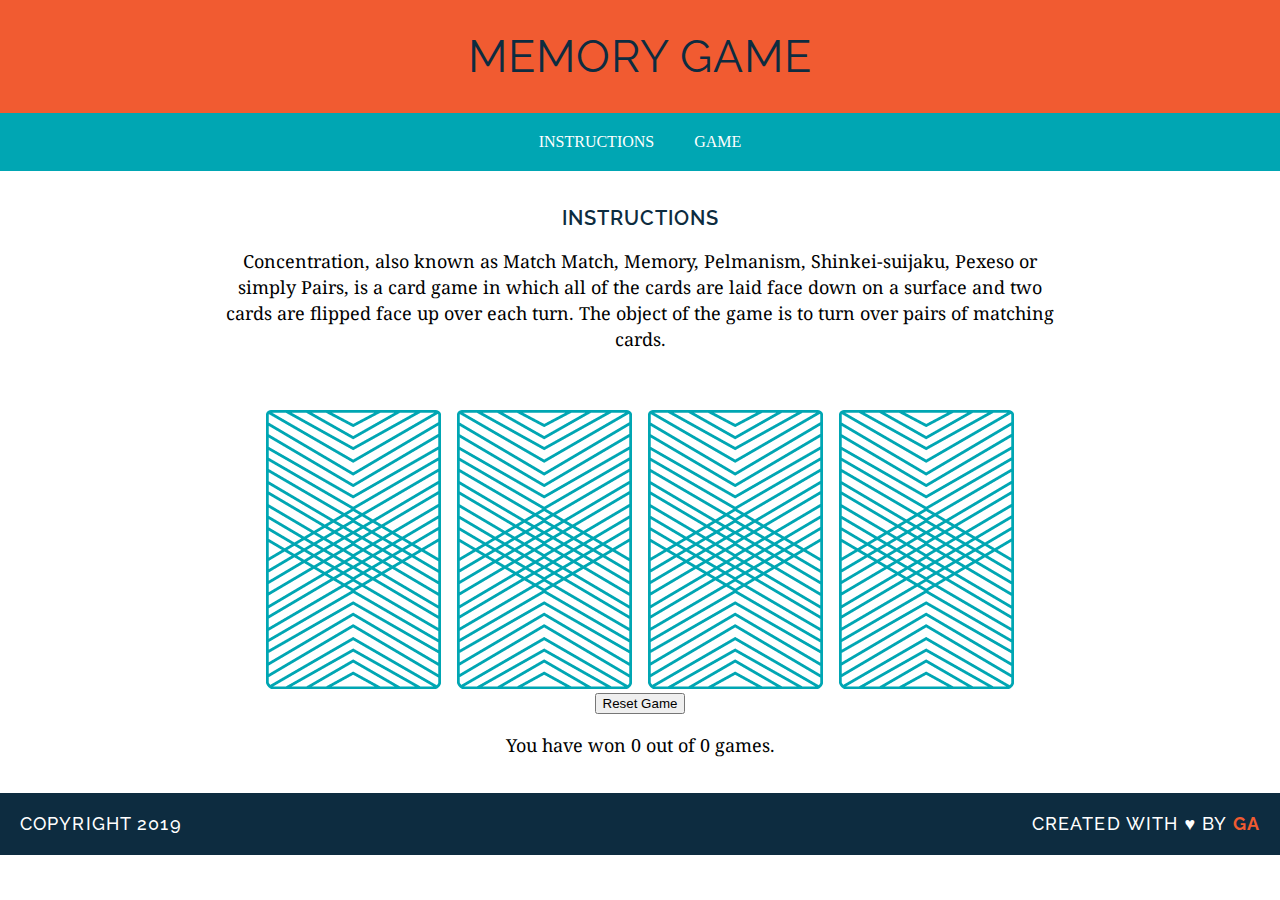
<file: index.html>
<!DOCTYPE html>
<html>
<head>
	<title>Memory Card Game</title>
	<link href="https://fonts.googleapis.com/css?family=Droid+Serif|Raleway:400,500,600,700" rel="stylesheet">
	<link href="css/style.css" rel="stylesheet" type="text/css">
</head>
<body>
	<header>
		<h1>Memory Game</h1>
	</header>

	<nav><a href="#">Instructions</a><a href="#">Game</a></nav>
	
	<main>

	<h2>Instructions</h2>
	<p>Concentration, also known as Match Match, Memory, Pelmanism, Shinkei-suijaku, Pexeso or simply Pairs, is a card game in which all of the cards are laid face down on a surface and two cards are flipped face up over each turn. The object of the game is to turn over pairs of matching cards.</p>

<!-- 	<h2>Game</h2>
	<p>Great entretainment that can last hours! 
	Ideal for one person that just likes to beat their record time everytime, but can also be played with more people. 
	Wonderful game to exercise your mind and decrease chances of dementia! <a href="https://www.webmd.com/alzheimers/guide/preventing-dementia-brain-exercises#1" target="_blank">So they say</a>.
	</p> -->

	<div id="game-board" class="board clearfix"></div>

	<button id="resetGame">Reset Game</button>
	<p id="score"></p>

	</main>

	<footer class="clearfix">
		<p class="copyright">Copyright 2019</p>
		<p class="message">Created with &hearts; by <span class="name">GA</span></p>
	</footer>	
	<script src="js/main.js"></script>
</body>
</html>
</file>
<file: css/style.css>
body {
	text-align: center;
	margin: 0;
}

header {
	background-color: #F15B31;
	color: #FFFFFF;
	padding: 30px 20px 30px 20px;
}

main {
	width: 850px;
	margin: 35px auto;
}

nav {
	background-color: #00A6B3;
	color: #FFFFFF;
	padding: 20px 0;
}

a {
	text-decoration: none;
	margin: 0 20px;
	color: #FFFFFF;
	text-transform: uppercase;
	border-bottom: 2px solid transparent;

}
a:hover {
	font-weight: bold;  
	border-color: white;
}

h1,h2,h3 {
	font-family: "Raleway", sans-serif;
	text-transform: uppercase;
	letter-spacing: 1px;
}

h1 {
	color: #0D2C40;
	font-weight: 400; 
	font-size: 45px;
	margin: 0;
}

h3 {
	color: #F15B31;
	font-weight: 600; 
	font-size: 18px;
}

h2{
	color: #0D2C40;
	font-weight: 600; 
	font-size: 20px;
}

p{
	font-family: "Droid Serif", serif;
	line-height: 26px;
	font-size: 18px;
}

img {
	margin: 40px 8px 0 8px;
}

footer {
	text-transform: uppercase;
	padding: 0 20px;
	background: #0D2C40;
	color: white;
	font-size: 14px;
	letter-spacing: 0.08em;
	font-weight: 500;
}

.copyright {
	font-family: Raleway;
	float: left;
}

.message {
	font-family: Raleway;
	float: right;
}

.clearfix:after {
	visibility: hidden;
	display: block;
	content: " ";
	clear: both;
	height: 0;
	font-size: 0;
}

.name {
	color: #F15B31;
	font-weight: 700;
}
</file>
